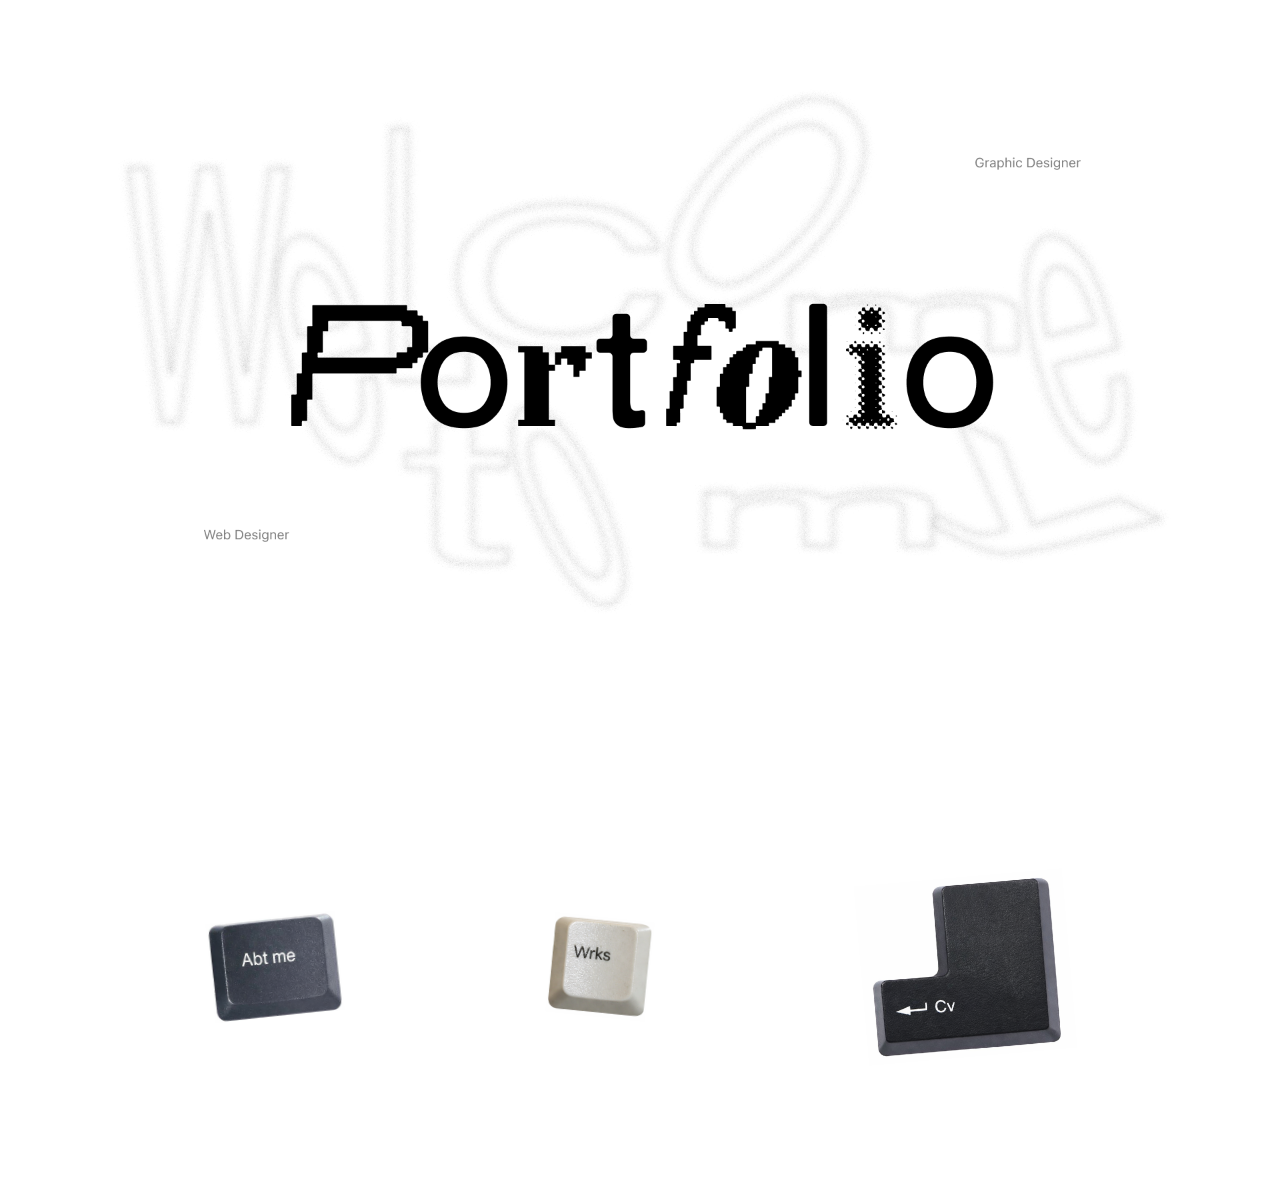
<file: index.html>
<!DOCTYPE html>
<html lang="en">
<head>
    <meta charset="UTF-8">
    <meta name="viewport" content="width=device-width, initial-scale=1.0">
    <title>Precy's Portfolio 2026</title>
    <link rel="stylesheet" href="style.css">
    <link rel="icon" type="image--" href="assets/web icon.png">
</head>
<body>
    <div class="title">
        <img src="assets/home/title.png" alt="Welcome to My Portfolio">
    </div>
    
    <div class="menu home">
        <div>
            <a href="abt.html"><img src="assets/menu/abt.png" alt="about me btn" class="btn-abt"></a>
        </div>
        <div>
            <a href="wrks.html"><img src="assets/menu/wrks.png" alt="works btn" class="btn-wrks"></a>
        </div>
        <div>
            <a href="https://drive.google.com/file/d/18xVCtbltTomNPmmmkl_3h0RVlZi6tMw8/view?usp=sharing" target="_blank"><img src="assets/menu/cv.png" alt="cv btn" class="btn-cv"></a>
        </div>
    </div>
</body>
</html>
</file>
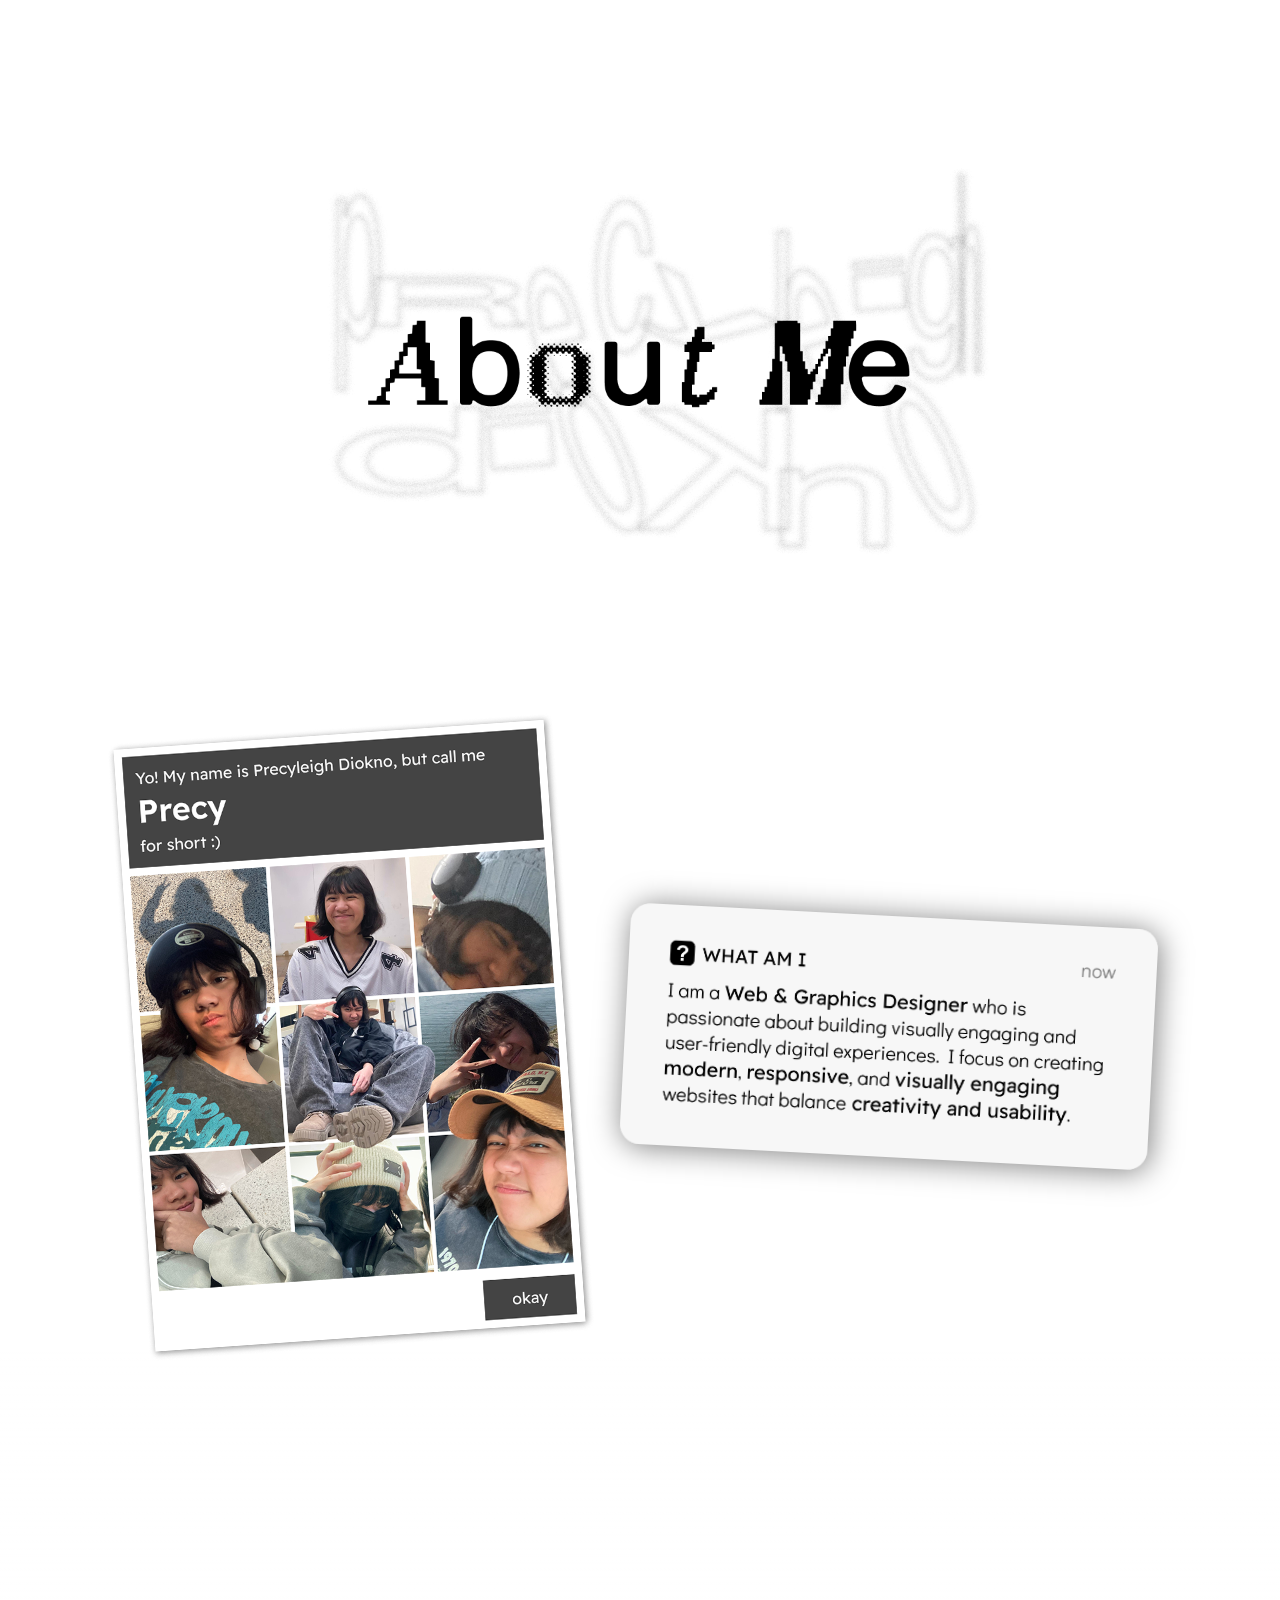
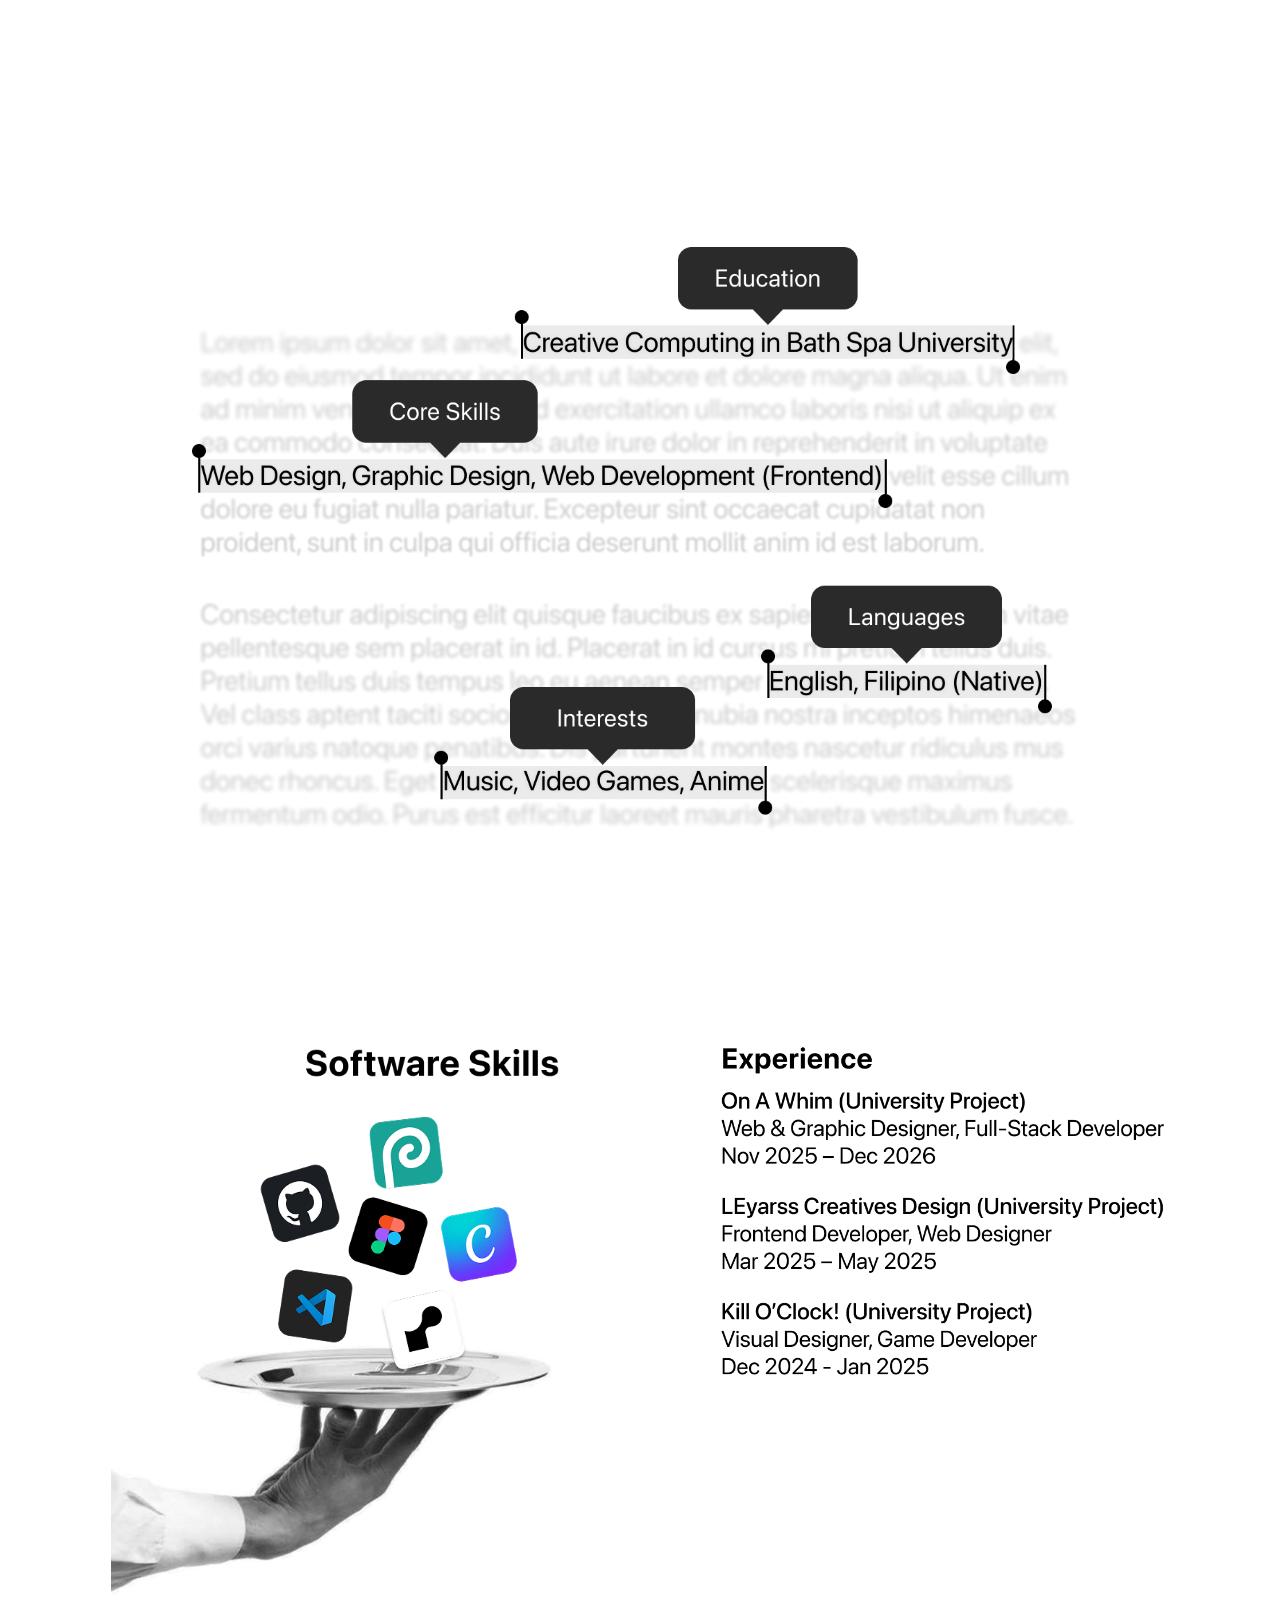
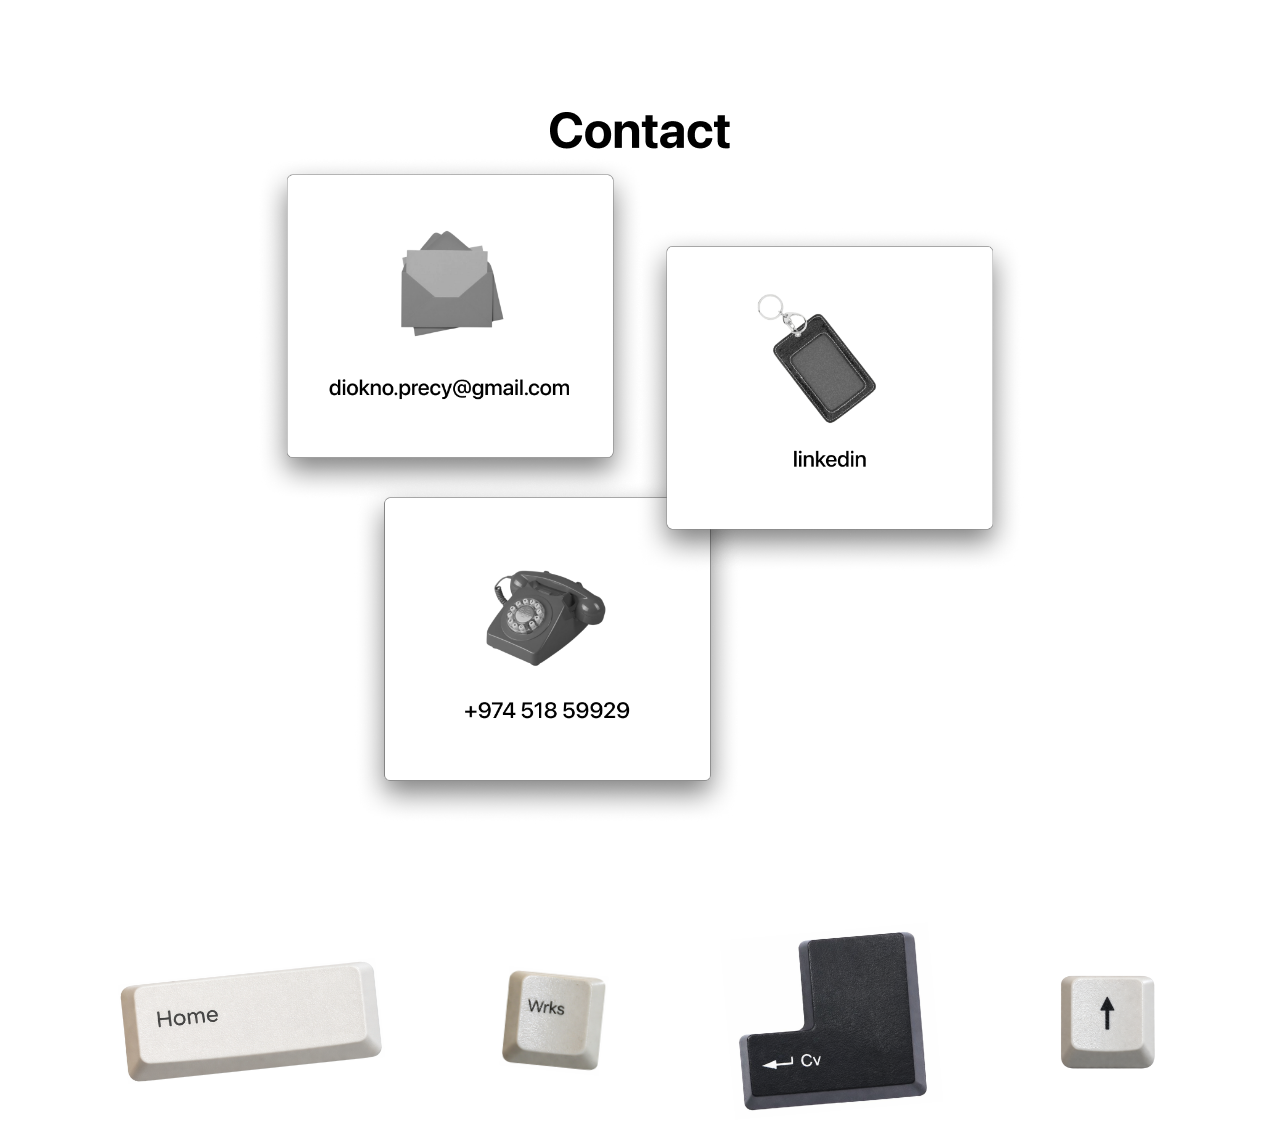
<file: abt.html>
<!DOCTYPE html>
<html lang="en">
<head>
    <meta charset="UTF-8">
    <meta name="viewport" content="width=device-width, initial-scale=1.0">
    <title>About Precy</title>
    <link rel="stylesheet" href="style.css">
    <link rel="icon" type="image--" href="assets/web icon.png">
</head>
<body>
    <div class="title abt">
        <img src="assets/about/About Me.png" id="About Me">
    </div>

    <div class="about">
        <div class="intro">
            <img src="assets/about/profile.png" class="profile">
            <img src="assets/about/what.png" class="whatami">
        </div>

        <div class="gradient-breaker"></div>

        <div class="etc">
            <div class="par">
                <img src="assets/about/par.png" alt="">
            </div>

            <div class="soft-exp">
                <img src="assets/about/Software Skills.png" alt="" class="soft">
                <img src="assets/about/Experiences.png" alt="" class="exp">
            </div>

            <div class="contact">
                <img src="assets/about/Contact.png" alt="">
                <div class="contacts">
                    <a href="http://linkedin.com/in/precyleigh-diokno-12140832b" target="_blank"><img src="assets/about/contacts2.png" alt=""></a>
                </div>
            </div>
        </div>
    </div>

    <div class="menu">
        <div>
            <a href="index.html"><img src="assets/menu/home.png" alt="home btn" class="btn-abt"></a>
        </div>
        <div>
            <a href="wrks.html"><img src="assets/menu/wrks.png" alt="works btn" class="btn-wrks"></a>
        </div>
        <div>
            <a href="https://drive.google.com/file/d/18xVCtbltTomNPmmmkl_3h0RVlZi6tMw8/view?usp=sharing" target="_blank"><img src="assets/menu/cv.png" alt="cv btn" class="btn-cv"></a>
        </div>
        <div>
            <a href="#"><img src="assets/menu/up.png" alt="cv btn" class="btn-up"></a>
        </div>
    </div>
</body>
</html>
</file>
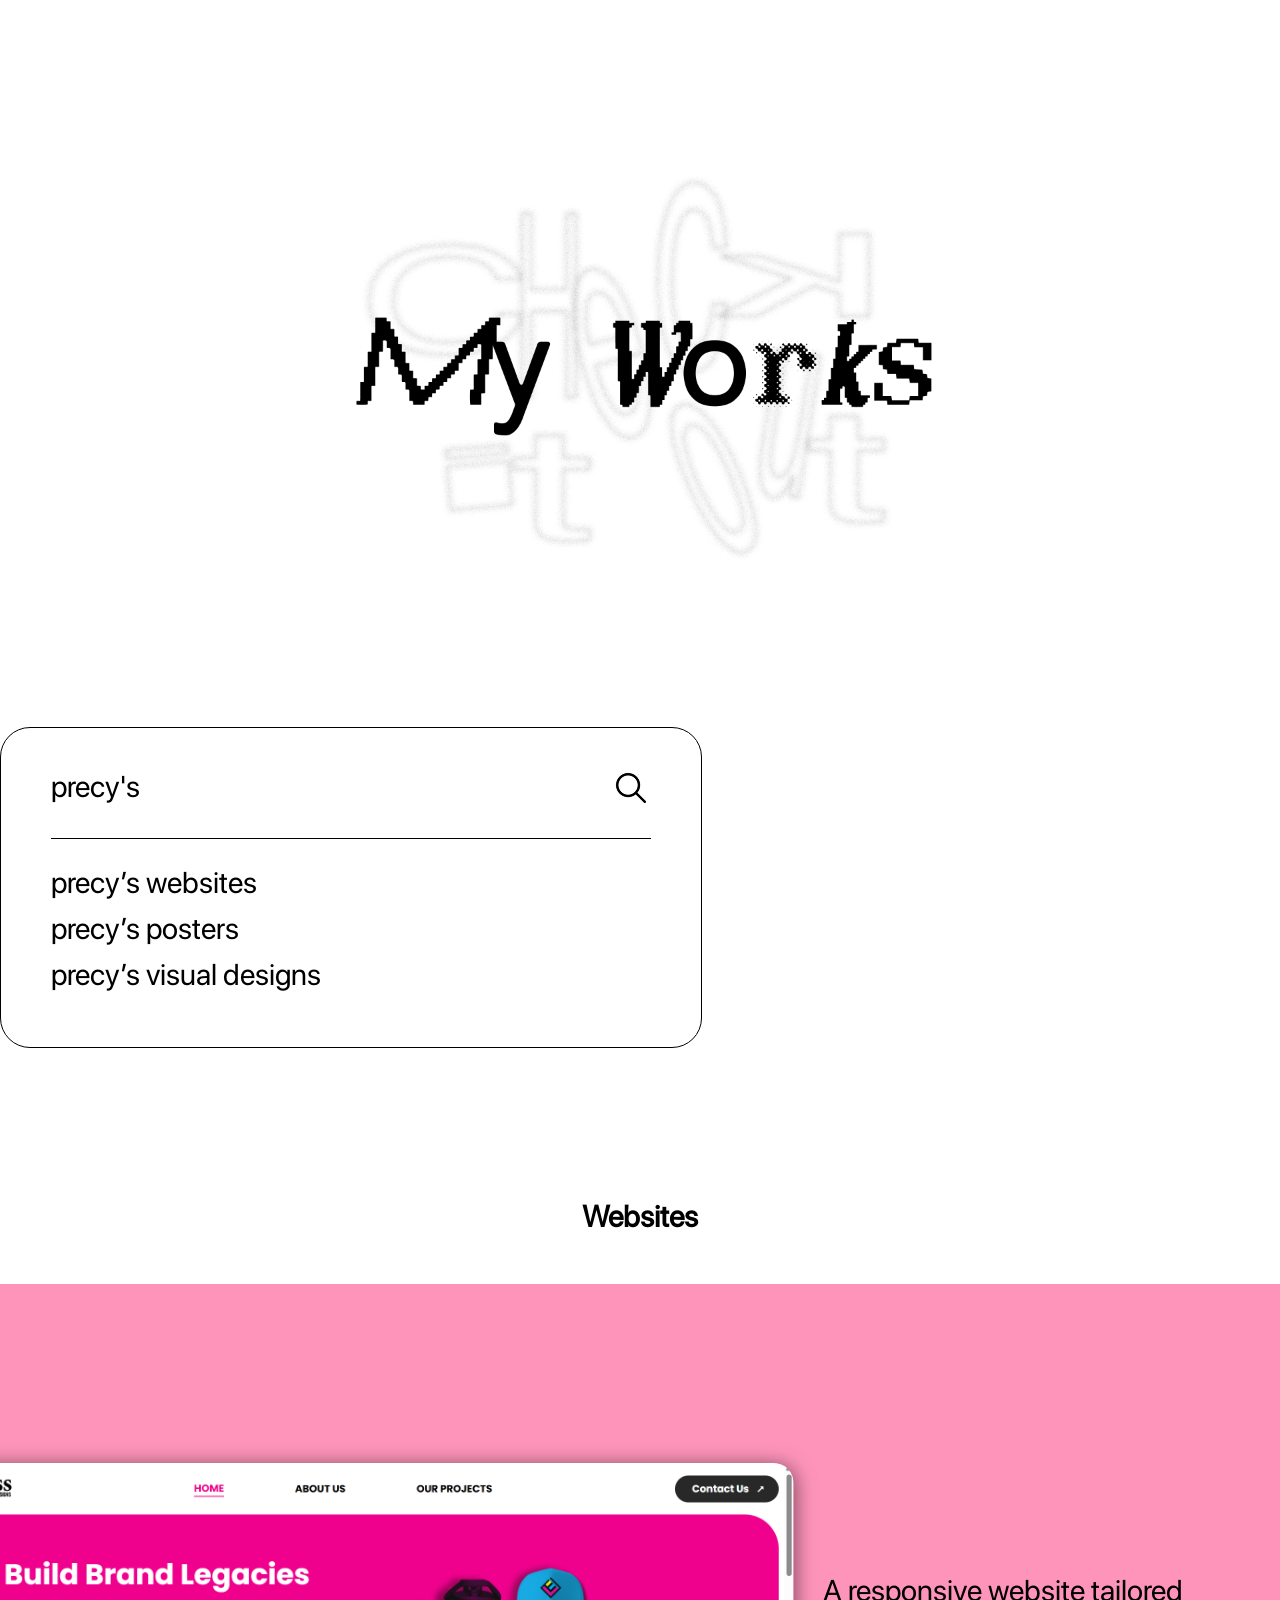
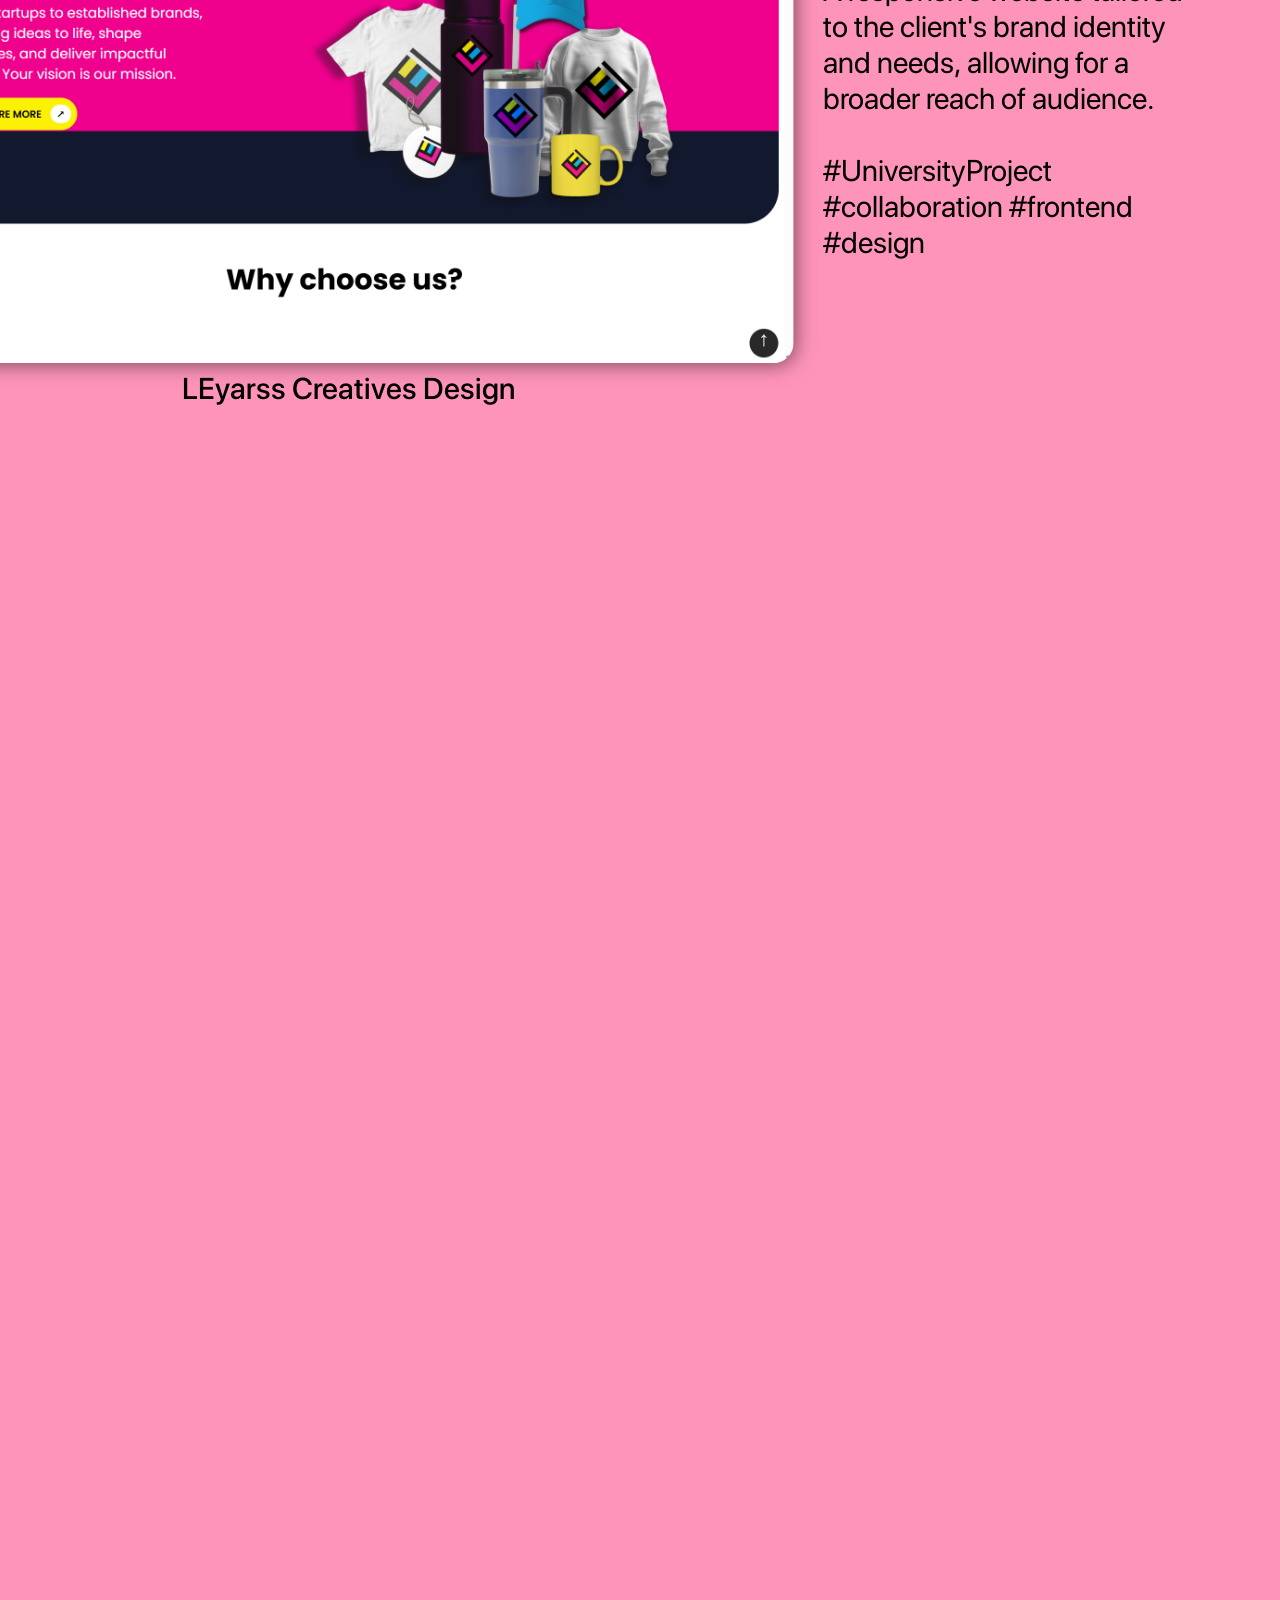
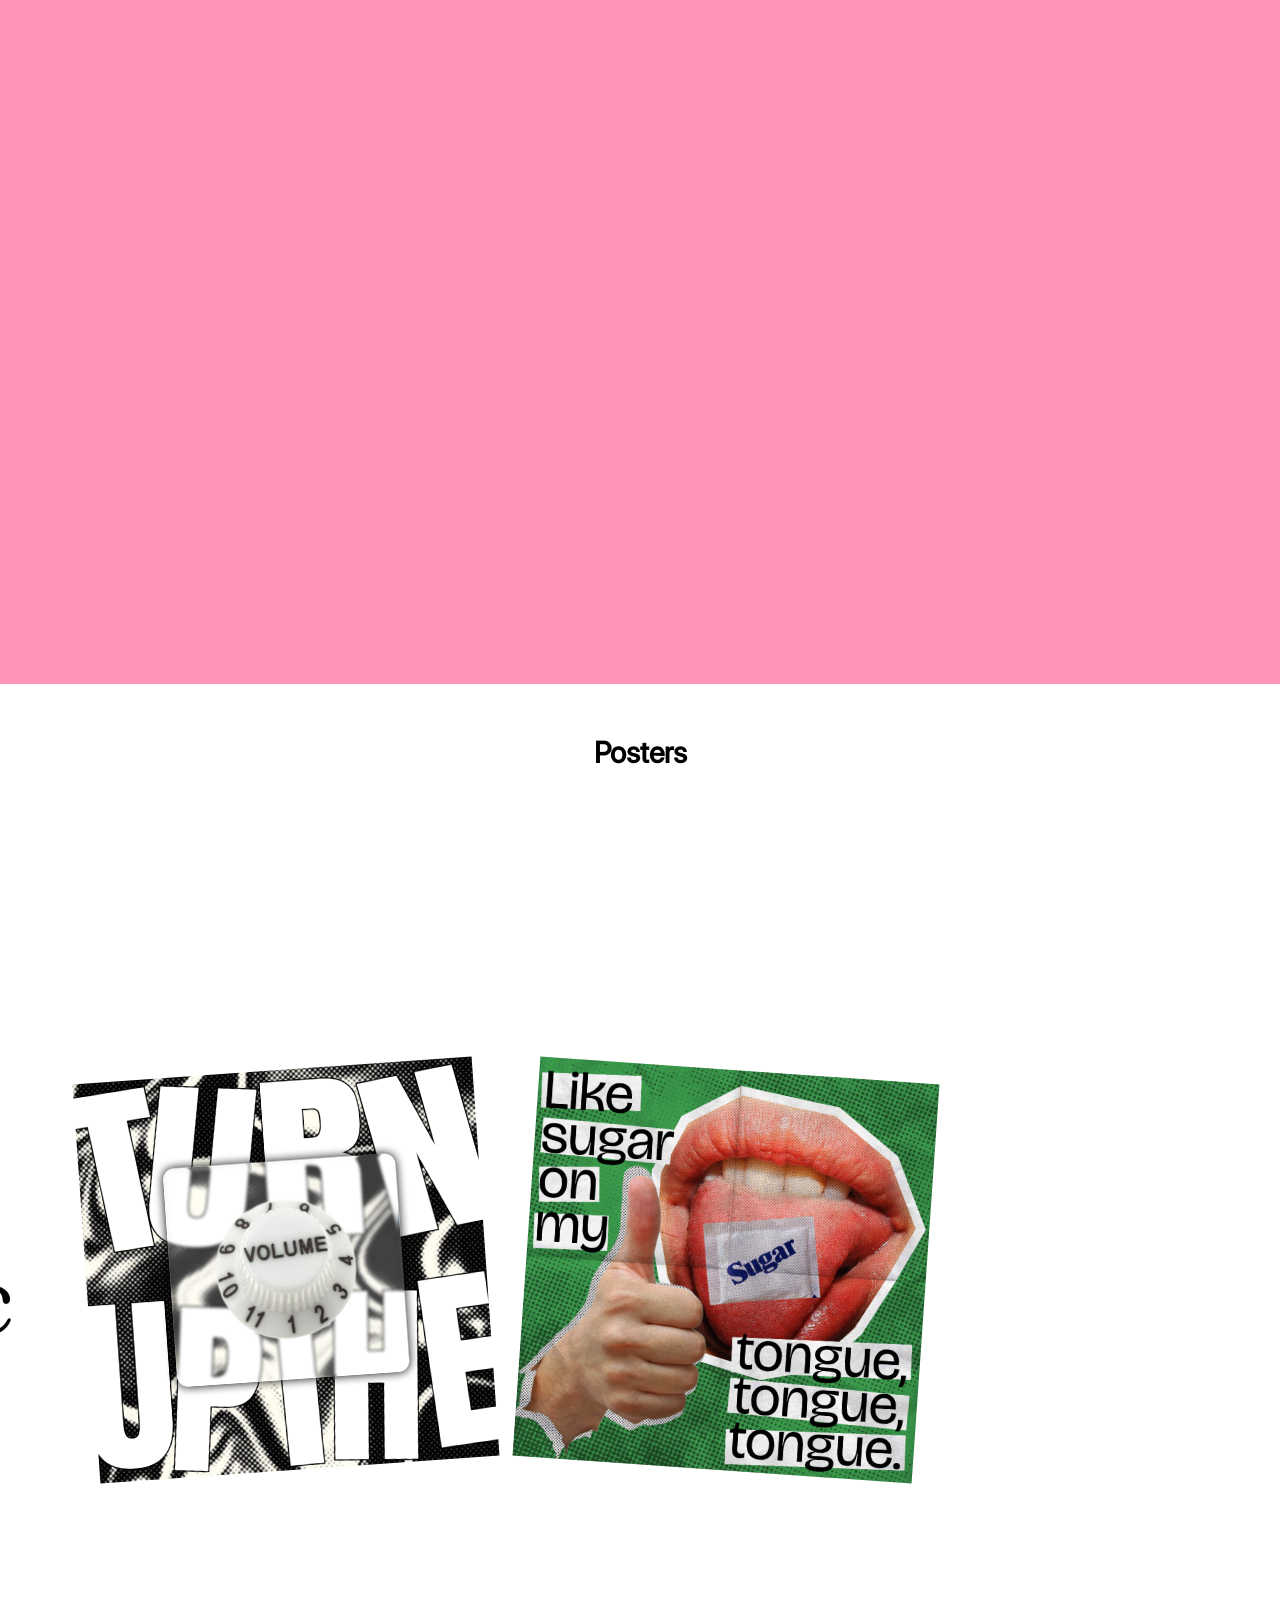
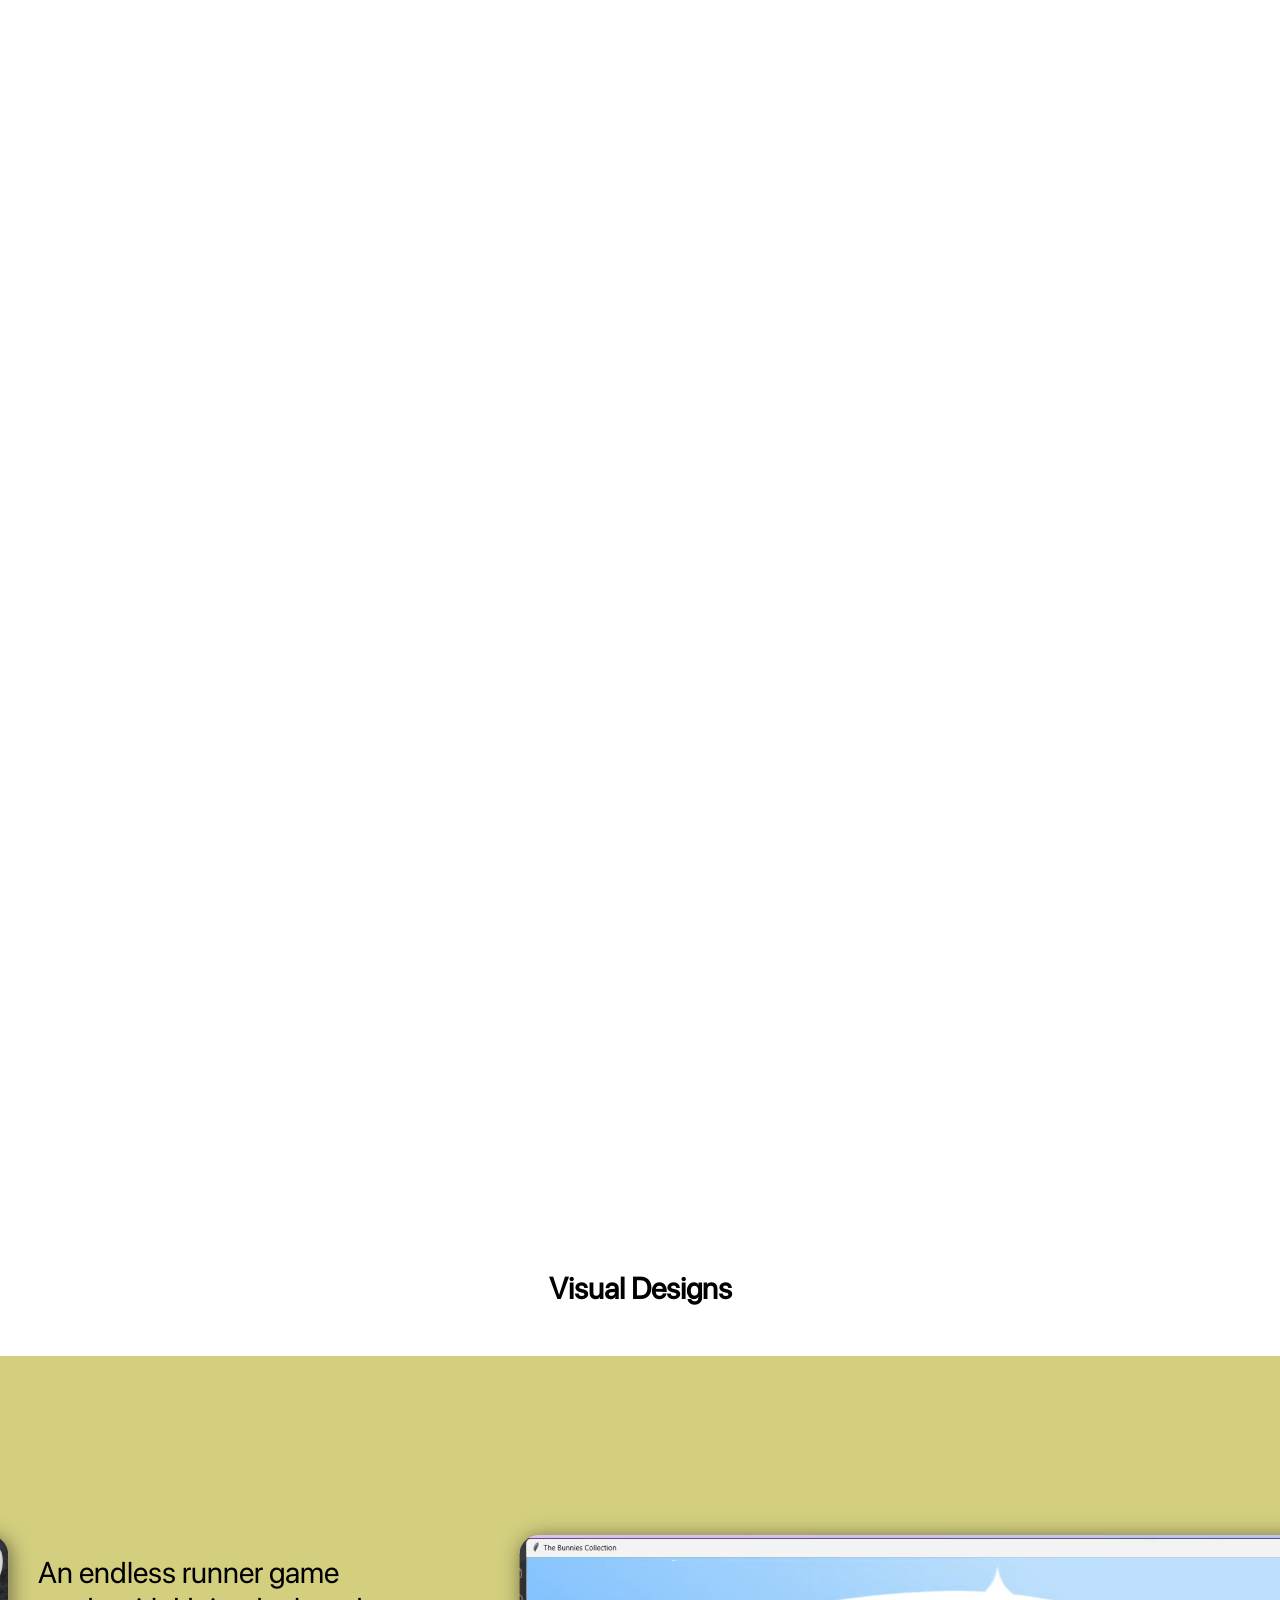
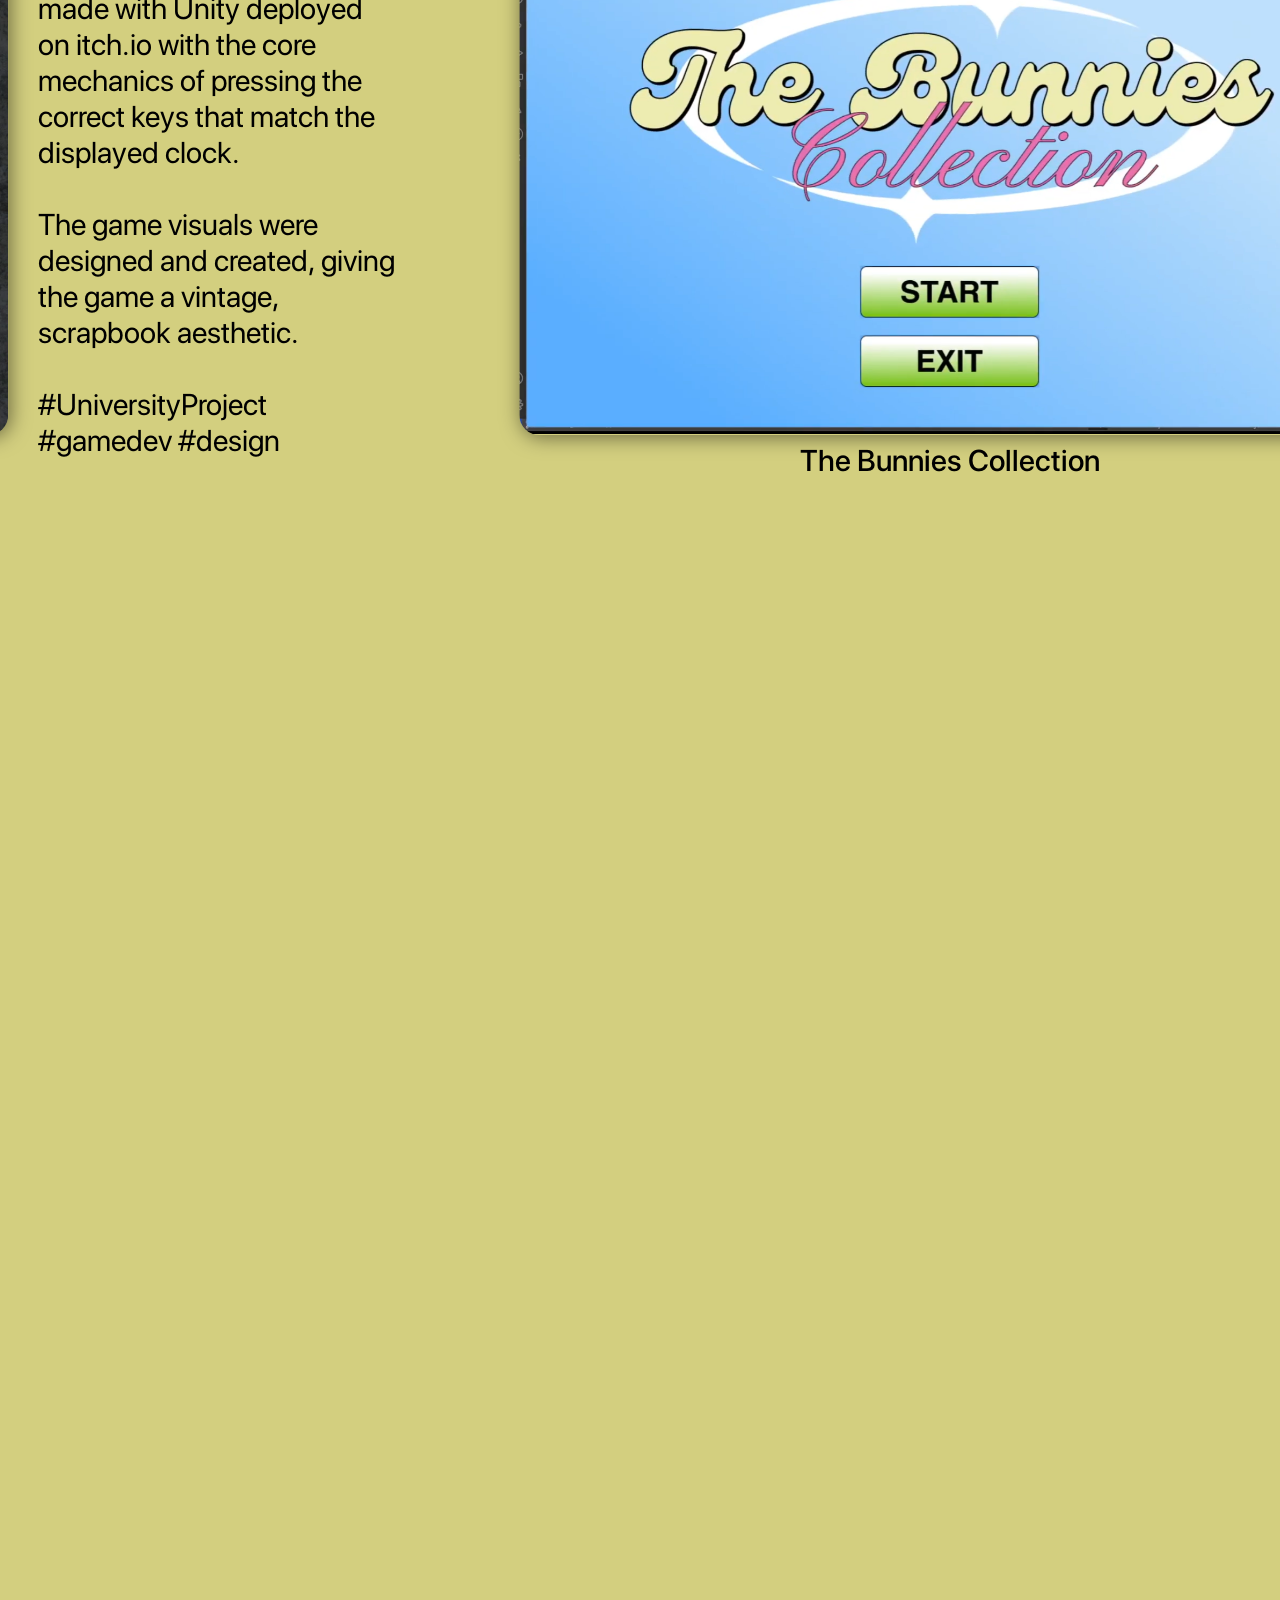
<file: wrks.html>
<!DOCTYPE html>
<html lang="en">
<head>
    <meta charset="UTF-8">
    <meta name="viewport" content="width=device-width, initial-scale=1.0">
    <title>Precy's Works</title>
    <link rel="stylesheet" href="style.css">
    <link rel="icon" type="image--" href="assets/web icon.png">
</head>
<body>
    <div class="title wrks">
        <img src="assets/works/My Works.png" alt="Welcome to My Portfolio">
    </div>

    <div class="work-contents-list">
        <div class="searchbar">
            <p>precy's</p>
            <img src="assets/works/search.png" alt="search icon">
        </div>
        <div><a href="#websites">precy’s websites</a></div>
        <div><a href="#posters">precy’s posters</a></div>
        <div><a href="#visuals">precy’s visual designs</a></div>
    </div>

    <div class="works">
        <div id="websites">
            <h1>Websites</h1>
            <div class="horizontal-section-wrapper websites">
                <div class="sticky-wrapper">
                    <div class="sticky-content">
                        <div class="work-img">
                            <a href="https://onawhim.onrender.com/" target="_blank"><img src="assets/works/w-onawhim.png" alt="On A Whim"></a>
                            <p class="work-name">On A Whim</p>
                        </div>
                        <div class="work-info">
                            <p>
                                A full-stack website that generates random activities for users. Users can sign-up and log in to keep track of their activities list.<br><br>
                                The elements such as the game cards and the gameboy were designed and created to give a retro game with a mix of Y2k aesthetic.<br><br>
                                #UniversityProject #design #frontend #backend<br><br>                            
                            </p>
                        </div>
                    </div>

                    <div class="sticky-content">
                        <div class="work-img">
                            <a href="https://precydkn.github.io/CandiesNCurses/" target="_blank"><img src="assets/works/w-cnc.png" alt="Candies 'N Curses"></a>
                            <p class="work-name">Candies 'N Curses</p>
                        </div>
                        <div class="work-info">
                            <p>
                                A redesign of the existing Candies ‘N Curses website, bringing a fresh and fun look by using the actual game's visual elements and soundtracks.<br><br>
                                Mostly worked on the fronted coding, but also helped in designing some UI elements and interactions for a more intuitive user experience that work well across all devices.<br><br>
                                #UniversityProject #redesign #frontend<br><br>                               
                            </p>
                        </div>
                    </div>
                    
                    <div class="sticky-content"  data-center-width="500">
                        <div class="work-img">
                            <a href="https://leyarss-creatives.github.io/designs/" target="_blank"><img src="assets/works/w-leyarrs.png" alt=""></a>
                            <p class="work-name">LEyarss Creatives Design</a></p>
                        </div>
                        <div class="work-info">
                            <p>
                                A responsive website tailored to the client's brand identity and needs, allowing for a broader reach of audience.<br><br>
                                #UniversityProject #collaboration #frontend #design<br><br>                                
                            </p>
                        </div>
                    </div>
                </div>
            </div>
        </div>

        <div id="posters">
            <h1>Posters</h1>
            <div class="horizontal-section-wrapper posters">
                <div class="sticky-wrapper">
                    <div class="sticky-content portrait" style="transform: rotate(-4deg);">
                        <div class="work-img">
                            <a href="https://drive.google.com/file/d/13Sk4YWFbveWdBsSvT-Fs4Fiq4awhtHGO/view?usp=drive_link" target="_blank"><img src="assets/works/w-Poster 1.png" alt="Music Club Announcement Poster"></a>
                        </div>
                    </div>

                    <div class="sticky-content portrait" style="transform: rotate(3deg);">
                        <div class="work-img">
                            <a href="https://drive.google.com/file/d/1O_0UXz3Pg-C6Rp4GNusOToA86O2a0mVp/view?usp=sharing" target="_blank"><img src="assets/works/w-Poster 2.png" alt="The Many Faces of Flipper!"></a>
                        </div>
                    </div>

                    <div class="sticky-content portrait" style="transform: rotate(-2deg);">
                        <div class="work-img">
                            <a href="https://drive.google.com/file/d/1EzBM1VNItiWacJfoxTsk8p30zwEHMprA/view?usp=sharing" target="_blank"><img src="assets/works/w-Poster 3.png" alt="Flipper Poster"></a>
                        </div>
                    </div>

                    <div class="sticky-content portrait" style="transform: rotate(5deg);">
                        <div class="work-img">
                            <a href="https://drive.google.com/file/d/1zh3-fCO_XgBAHO1SSFGAKVBT5KVzoJQw/view?usp=drive_link" target="_blank"><img src="assets/works/w-Poster 4.png" alt="Glipper Poster"></a>
                        </div>
                    </div>

                    <div class="sticky-content portrait" style="transform: rotate(-2deg);">
                        <div class="work-img">
                            <a href="https://drive.google.com/file/d/1t1MfUUG76dMh2f6nxE9sqve02kAuVp4-/view?usp=drive_link" target="_blank"><img src="assets/works/w-Poster 5.png" alt="Sugar Talking Poster"></a>
                        </div>
                    </div>

                    <div class="sticky-content square" style="transform: rotate(2deg);">
                        <div class="work-img">
                            <a href="https://drive.google.com/file/d/1QpwbENQMFRNOK9UX9vWn0pmIEQR0UA0w/view?usp=drive_link" target="_blank"><img src="assets/works/w-Square 1.png" alt="Stay Afloat Poster"></a>
                        </div>
                    </div>

                    <div class="sticky-content square" style="transform: rotate(-2deg);">
                        <div class="work-img">
                            <a href="https://drive.google.com/file/d/1l5QqfDdrY_8cHuilSx9lz64GtgmRCaqE/view?usp=drive_link" target="_blank"><img src="assets/works/w-Square 2.png" alt="Cherry Magic Poster"></a>
                        </div>
                    </div>

                    <div class="sticky-content square" style="transform: rotate(-4deg);">
                        <div class="work-img">
                            <a href="https://drive.google.com/file/d/1rtTyC8XbGPIcKTo7dsuVeX9GRe-zPTYQ/view?usp=drive_link" target="_blank"><img src="assets/works/w-Square 3.png" alt="Turn Up The Volume Poster"></a>
                        </div>
                    </div>

                    <div class="sticky-content square" style="transform: rotate(4deg);">
                        <div class="work-img">
                            <a href="https://drive.google.com/file/d/1w03GuDjd_XQJEHL_af0YdyIO8xLJBukh/view?usp=drive_link" target="_blank"><img src="assets/works/w-Square 4.png" alt="Sugar On My Tongue Poster"></a>
                        </div>
                    </div>
                </div>
            </div>
        </div>

        <div id="visuals">
            <h1>Visual Designs</h1>
            <div class="horizontal-section-wrapper visuals">
                <div class="sticky-wrapper">
                    <div class="sticky-content">
                        <div class="work-img">
                            <a href="https://searchpiel.itch.io/kill-oclock" target="_blank"><img src="assets/works/w-Visual 1.png" alt="Kill O'Clock! Game"></a>
                            <p class="work-name">Kill O'Clock</p>
                        </div>
                        <div class="work-info">
                            <p>
                                An endless runner game made with Unity deployed on itch.io with the core mechanics of pressing the correct keys that match the displayed clock.<br><br>
                                The game visuals were designed and created, giving the game a vintage, scrapbook aesthetic.<br><br>
                                #UniversityProject #gamedev #design
                            </p>
                        </div>
                    </div>

                    <div class="sticky-content">
                        <div class="work-img">
                            <a href="https://youtu.be/oKPNtk0-klw" target="_blank"><img src="assets/works/w-Visual 2.png" alt="The Bunnies Collection Program"></a>
                            <p class="work-name">The Bunnies Collection</p>
                        </div>
                        <div class="work-info">
                            <p>
                                A simple Python Tkinter program that displays music taken from the Discogs API.<br><br>
                                The visuals are of the K-pop girl group, New Jeans, which are heavy in Y2k aesthetics.<br><br>
                                #UniversityProject #coding #design
                            </p>
                        </div>
                    </div>

                    <div class="sticky-content">
                        <div class="work-img">
                            <a href="https://youtu.be/WOZJkVlkudI" target="_blank"><img src="assets/works/w-Visual 3.png" alt="Sugar Silhouettes Mobile App"></a>
                            <p class="work-name">Sugar Silhouettes</p>
                        </div>
                        <div class="work-info">
                            <p>
                                A simple mobile app developed on Android Studio that displays different deserts based on the combination inputted.<br><br>
                                The visuals are of soft pastel colors that give the vibe of a sweet and warm deserts shop.<br><br>
                                #UniversityProject #coding #design
                            </p>
                        </div>
                    </div>
                </div>
            </div>
        </div>
    </div>

    <div class="menu">
        <div>
            <a href="index.html"><img src="assets/menu/home.png" alt="home btn" class="btn-abt"></a>
        </div>
        <div>
            <a href="abt.html"><img src="assets/menu/abt.png" alt="about me btn" class="btn-abt"></a>
        </div>
        <div>
            <a href="https://drive.google.com/file/d/18xVCtbltTomNPmmmkl_3h0RVlZi6tMw8/view?usp=sharing" target="_blank"><img src="assets/menu/cv.png" alt="cv btn" class="btn-cv"></a>
        </div>
        <div>
            <a href="#"><img src="assets/menu/up.png" alt="cv btn" class="btn-up"></a>
        </div>
    </div>

    <script src="index.js"></script>
</body>
</html>
</file>
<file: style.css>
@font-face {
  font-family: "SF Pro Display Regular";
  src: url("assets/fonts/SFPRODISPLAYREGULAR.OTF");
}
@font-face {
  font-family: "SF Pro Display Medium";
  src: url("assets/fonts/SFPRODISPLAYMEDIUM.OTF");
}
body {
  overflow-x: hidden;
}
body img {
  user-select: none;
  -webkit-user-drag: none;
  -moz-user-select: none;
  -webkit-user-select: none;
  -ms-user-select: none;
}

body, p, a, h1, h2 {
  margin: 0;
  padding: 0;
  font-family: "SF Pro Display Regular";
  font-size: 30px;
  color: black;
  text-decoration: none;
}

html {
  scroll-behavior: smooth;
}

::-webkit-scrollbar {
  width: 5px;
}

::-webkit-scrollbar-thumb {
  background: black;
}

::-webkit-scrollbar-track {
  border: 1px solid black;
}

::-moz-selection {
  background: lightgray;
  color: gray;
}

::selection {
  background: lightgray;
  color: gray;
}

.scroll-progress {
  position: fixed;
  inset: 0;
  width: 100%;
  height: 4px;
  z-index: 1000;
}
.scroll-progress .progress-bar {
  width: 0%;
  height: 100%;
  background: black;
  transition: width 0.1s ease;
}

.title img, .menu img, .abt img {
  width: 100%;
}

.menu {
  display: flex;
  justify-content: space-evenly;
  align-items: center;
  padding: 100px 0 30px;
  background-color: white;
}
.menu div {
  cursor: pointer;
}
.menu div:hover img {
  scale: 1.2;
}
.menu div:hover .btn-abt {
  rotate: 4deg;
}
.menu div:hover .btn-wrks {
  rotate: -3deg;
}
.menu div:hover .btn-cv {
  rotate: 2deg;
}
.menu img {
  height: 100px;
}
.menu .btn-abt {
  rotate: -6deg;
}
.menu .btn-wrks {
  rotate: 6deg;
}
.menu .btn-cv {
  height: 180px;
  rotate: -5deg;
}

.menu.home {
  margin: 50px 0 100px;
}

.abt {
  position: sticky;
  top: 0;
  z-index: -5;
}

.about {
  text-align: center;
}
.about .par img {
  width: 70%;
}
.about .contacts img {
  width: 60%;
}
.about .intro, .about .soft-exp {
  display: flex;
  justify-content: center;
  align-items: center;
  gap: 50px;
}
.about .intro img, .about .soft-exp img {
  width: 35%;
}
.about .intro .profile {
  rotate: -4deg;
}
.about .intro .whatami {
  rotate: 3deg;
  background-color: rgba(240, 240, 240, 0.5);
  backdrop-filter: blur(6px);
  box-shadow: 2px 2px 30px rgba(0, 0, 0, 0.5);
  border-radius: 20px;
  padding: 30px 40px 40px;
}
.about .etc {
  background-image: linear-gradient(rgba(255, 255, 255, 0) 0%, rgba(255, 255, 255, 0.9) 10%, rgb(255, 255, 255) 15%);
  padding-top: 500px;
}
.about .soft-exp {
  margin: 200px 0 100px;
  align-items: start;
  justify-content: space-evenly;
}
.about .contacts {
  position: relative;
}
.about .contacts a {
  font-family: "SF Pro Display Medium";
  text-decoration: underline;
}
.about .email, .about .linkedin, .about .number {
  position: absolute;
  font-family: "SF Pro Display Medium";
  background-color: white;
}
.about .email {
  left: 227px;
  top: 323px;
}
.about .linkedin {
  right: 591px;
  top: 472px;
}
.about .number {
  left: 665px;
  bottom: 175px;
}

.works, .work-contents-list, #websites, #posters, #visuals {
  background-color: white;
}

.work-contents-list {
  border: 1px solid black;
  border-radius: 30px;
  width: 700px;
  display: flex;
  justify-self: center;
  flex-direction: column;
  padding: 40px 0 50px;
  margin-bottom: 100px;
}
.work-contents-list .searchbar {
  margin: 0 50px 20px;
  padding-bottom: 30px;
  border-bottom: 1px solid black;
  display: flex;
  justify-content: space-between;
}
.work-contents-list div:not(.searchbar) {
  padding: 5px 50px;
}
.work-contents-list div:not(.searchbar):hover {
  cursor: pointer;
  background-color: rgb(228, 228, 228);
}

#websites h1, #posters h1, #visuals h1 {
  text-align: center;
  padding: 50px 0;
}

.horizontal-section-wrapper {
  background-color: white;
  position: relative;
  scrollbar-width: none;
  padding-left: 100px;
}
.horizontal-section-wrapper .sticky-wrapper {
  position: sticky;
  top: 0;
  height: 100vh;
  display: flex;
  flex-direction: row;
  gap: 20px;
}
.horizontal-section-wrapper .sticky-wrapper .sticky-content {
  min-width: 100vw;
  height: 100vh;
  display: flex;
  align-items: center;
  gap: 30px;
}
.horizontal-section-wrapper .sticky-wrapper .sticky-content .work-img {
  text-align: center;
  transition: 0.3s ease;
}
.horizontal-section-wrapper .sticky-wrapper .sticky-content .work-name {
  font-family: "SF Pro Display Medium";
}

.horizontal-section-wrapper.websites .sticky-content,
.horizontal-section-wrapper.visuals .sticky-content {
  margin: 0 50px;
}
.horizontal-section-wrapper.websites img,
.horizontal-section-wrapper.visuals img {
  height: 500px;
  width: auto;
  border-radius: 20px;
  box-shadow: 2px 2px 20px rgba(0, 0, 0, 0.5);
}

.horizontal-section-wrapper.websites {
  height: 1000vh;
}
.horizontal-section-wrapper.websites .work-img:hover {
  transform: scale(1.02);
}

.horizontal-section-wrapper.posters {
  height: 400vh;
}
.horizontal-section-wrapper.posters .sticky-wrapper {
  display: flex;
  flex-direction: row;
  gap: 40px;
  align-items: center;
  height: 100vh;
}
.horizontal-section-wrapper.posters .sticky-content {
  min-width: auto !important;
  width: auto;
  flex: 0 0 auto;
  display: inline-flex;
  align-items: center;
  justify-content: center;
  height: auto;
}
.horizontal-section-wrapper.posters .sticky-content.portrait .work-img img {
  height: 500px;
}
.horizontal-section-wrapper.posters .sticky-content.square .work-img img {
  height: 400px;
}
.horizontal-section-wrapper.posters .work-img {
  display: inline-block;
  width: auto;
}
.horizontal-section-wrapper.posters .work-img img {
  height: 300px;
  width: auto;
  -o-object-fit: contain;
     object-fit: contain;
  display: block;
  transition: transform 0.3s ease;
}
.horizontal-section-wrapper.posters .work-img img:hover {
  transform: scale(1.05);
  box-shadow: 1px 1px 10px rgba(0, 0, 0, 0.5);
}

.horizontal-section-wrapper.visuals {
  height: 500vh;
}
.horizontal-section-wrapper.visuals .sticky-wrapper .sticky-content {
  min-width: 100vw;
  width: 100vw;
  display: flex;
  align-items: center;
  justify-content: center;
  gap: 30px;
}
.horizontal-section-wrapper.visuals .sticky-wrapper .sticky-content .work-img {
  flex-shrink: 0;
  width: auto;
}
.horizontal-section-wrapper.visuals .sticky-wrapper .sticky-content .work-img img {
  height: 500px;
  width: auto;
  -o-object-fit: contain;
     object-fit: contain;
}
.horizontal-section-wrapper.visuals .sticky-wrapper .sticky-content:first-of-type .work-img:hover {
  transform: scale(1.03);
}
.horizontal-section-wrapper.visuals .sticky-wrapper .sticky-content:last-of-type .work-info {
  width: 600px;
}/*# sourceMappingURL=style.css.map */
</file>
